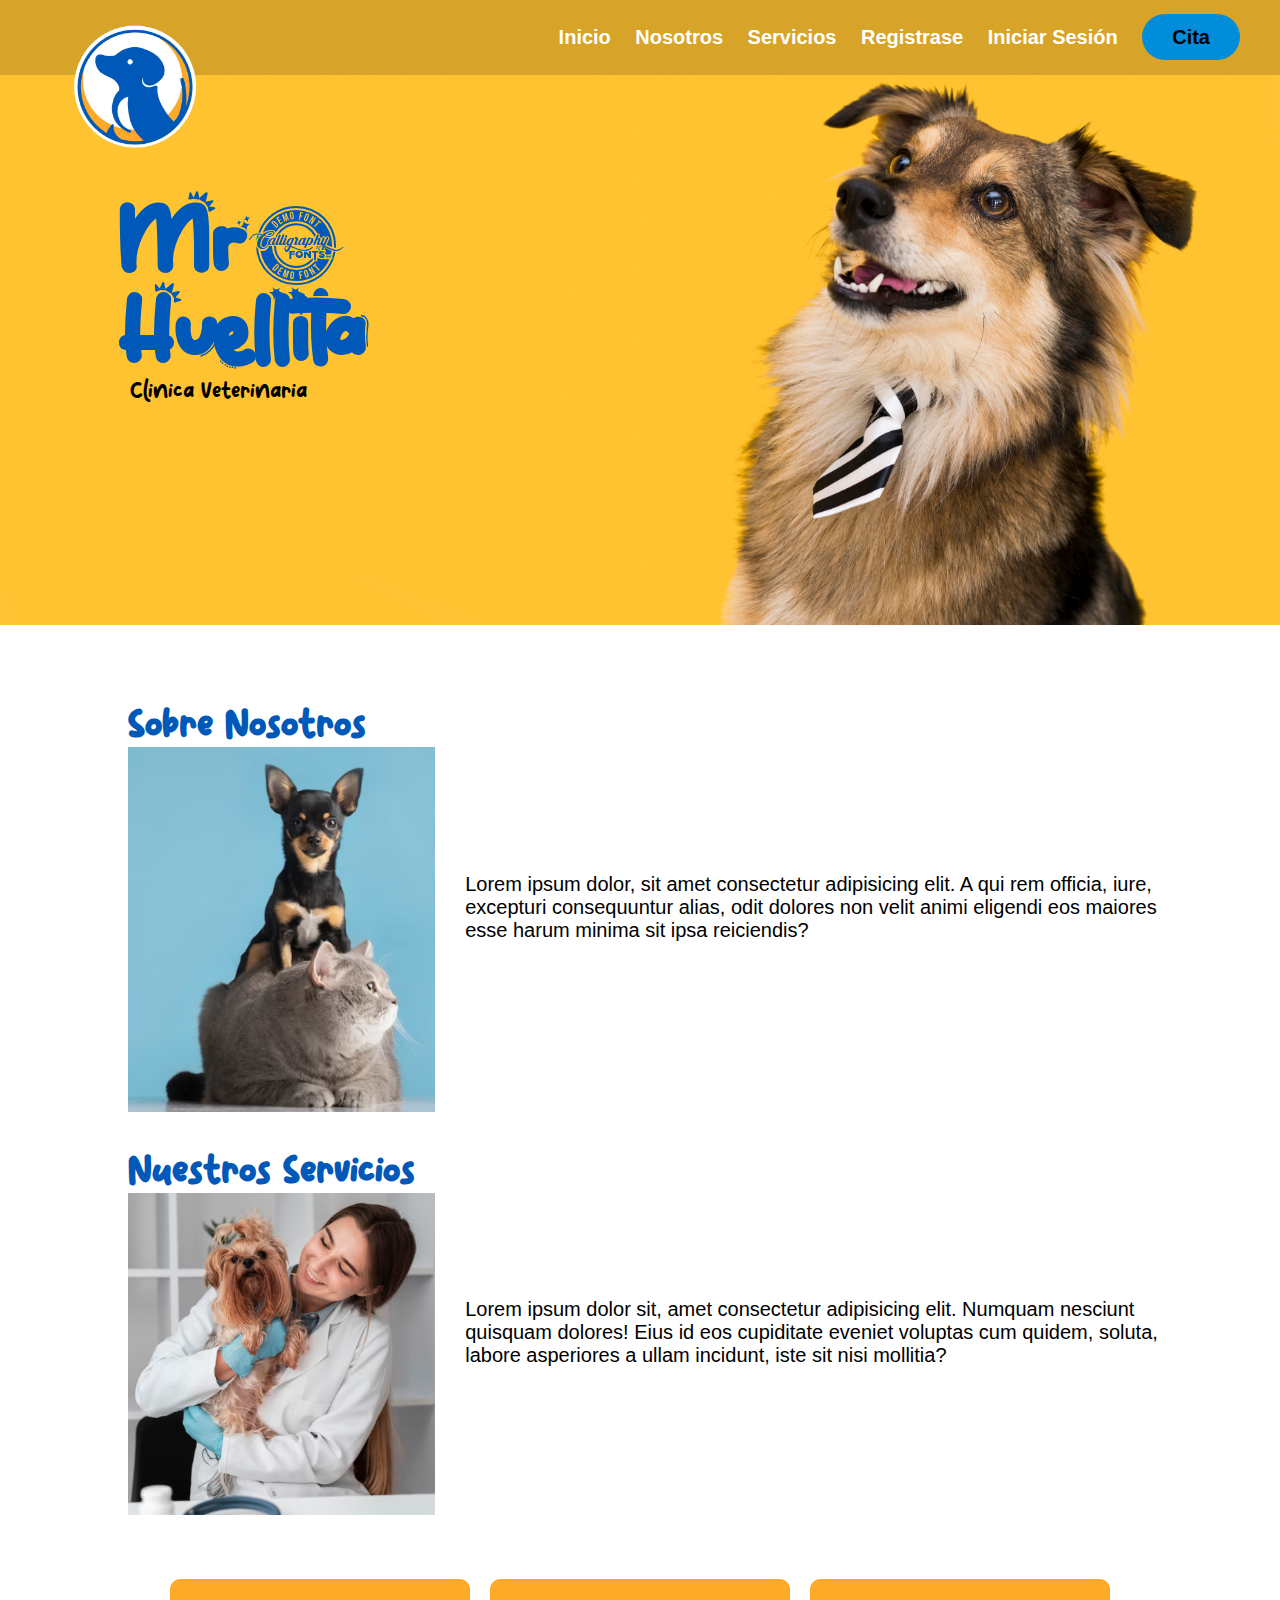
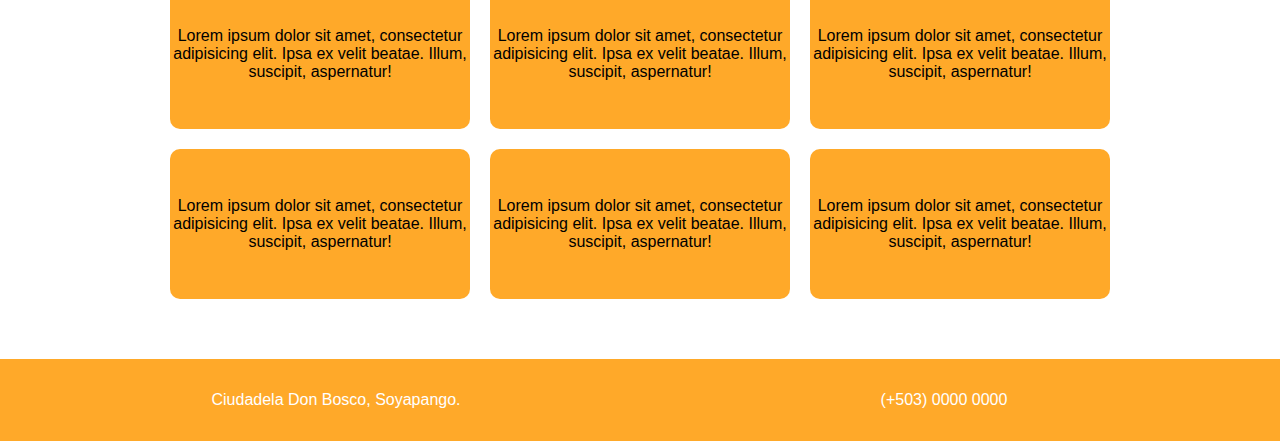
<file: veterinaria/html/index.html>
<!DOCTYPE html>
<html lang="es">
<head>
    <meta charset="UTF-8">
    <meta http-equiv="X-UA-Compatible" content="IE=edge">
    <meta name="viewport" content="width=device-width, initial-scale=1.0">
    <title>Clinica Veterinaria Mr. Huellita</title>
    <link rel="stylesheet" href="../css/index.css">
    <link rel="shortcut icon" href="../img/logo.png">
</head>
<body>
    <div class="headerContainer">
          <div class="logo">
            <img src="../img/logo.png" class="logo"></a>
            </div>
            <ul class="headUl">
                <li class="navLI"><a href="#">Inicio</a></li>
                <li class="navLI"><a href="#nosotros">Nosotros</a></li>
                <li class="navLI"><a href="#servicios">Servicios</a></li>
                <li class="navLI"><a href="./signUP.html">Registrase</a></li>
                <li class="navLI"><a href="./Login.html">Iniciar Sesión</a></li>
                <li class="navLI"><a class="cita" href="#">Cita</a></li>
            </ul>
    </div>
    <header>
        <img class="animalImg" src="../img/vista-frontal-hermoso-perro-espacio-copia.jpg" alt="petsImg">
        <div class="frase">
            <p class="name">Mr. <br> 
                Huellita</p>
            <p class="little">
                Clinica Veterinaria
            </p>
        </div>
    </header>
    <main>
        <section class="mainSection" >
            <article class="art" id="nosotros">
                <div class="container">
                    <h2>Sobre Nosotros</h2>
                    <img class="animal" src="../img/xd.png" alt="imagen sobre nosotros">
                </div>
                <div class="cont">
                    <p class="txt">Lorem ipsum dolor, sit amet consectetur adipisicing elit. A qui rem officia, iure, excepturi consequuntur alias, odit dolores non velit animi eligendi eos maiores esse harum minima sit ipsa reiciendis?</p>
                </div>
            </article>
           <article class="art" id="servicios">
            <div class="container">
                <h2>Nuestros Servicios</h2>
                <img class="animal" src="../img/xd2.png" alt="imagen sobre Servicios">
            </div>
           <div class="cont">
            <p class="txt">Lorem ipsum dolor sit, amet consectetur adipisicing elit. Numquam nesciunt quisquam dolores! Eius id eos cupiditate eveniet voluptas cum quidem, soluta, labore asperiores a ullam incidunt, iste sit nisi mollitia?</p>
           </div>
           </article>
        </section>
    </main>
    <div class="wrap">
		<div class="tarjeta-wrap">
			<div class="tarjeta">
				<div class="adelante">
					<p>Lorem ipsum dolor sit amet, consectetur adipisicing elit. Ipsa ex velit beatae. Illum, suscipit, aspernatur!</p>
				</div>
			</div>
		</div>
		<div class="tarjeta-wrap">
			<div class="tarjeta">
				<div class="adelante">
					<p>Lorem ipsum dolor sit amet, consectetur adipisicing elit. Ipsa ex velit beatae. Illum, suscipit, aspernatur!</p>
				</div>
			</div>
		</div>
		<div class="tarjeta-wrap">
			<div class="tarjeta">
				<div class="adelante">
					<p>Lorem ipsum dolor sit amet, consectetur adipisicing elit. Ipsa ex velit beatae. Illum, suscipit, aspernatur!</p>
				</div>
			</div>
		</div>
		<div class="tarjeta-wrap">
			<div class="tarjeta">
				<div class="adelante">
					<p>Lorem ipsum dolor sit amet, consectetur adipisicing elit. Ipsa ex velit beatae. Illum, suscipit, aspernatur!</p>
				</div>
			</div>
		</div>
		<div class="tarjeta-wrap">
			<div class="tarjeta">
				<div class="adelante">
					<p>Lorem ipsum dolor sit amet, consectetur adipisicing elit. Ipsa ex velit beatae. Illum, suscipit, aspernatur!</p>
				</div>
			</div>
		</div>
		<div class="tarjeta-wrap">
			<div class="tarjeta">
				<div class="adelante">
					<p>Lorem ipsum dolor sit amet, consectetur adipisicing elit. Ipsa ex velit beatae. Illum, suscipit, aspernatur!</p>
				</div>
			</div>
		</div>
	</div>

    <footer>
        <div class="top_header">
          <section>
            <span>Ciudadela Don Bosco, Soyapango.</span>
          </section>
          <section>
            <span>(+503) 0000 0000</span>
          </section>
        </div>
      </footer>
</body>
</html>
</file>
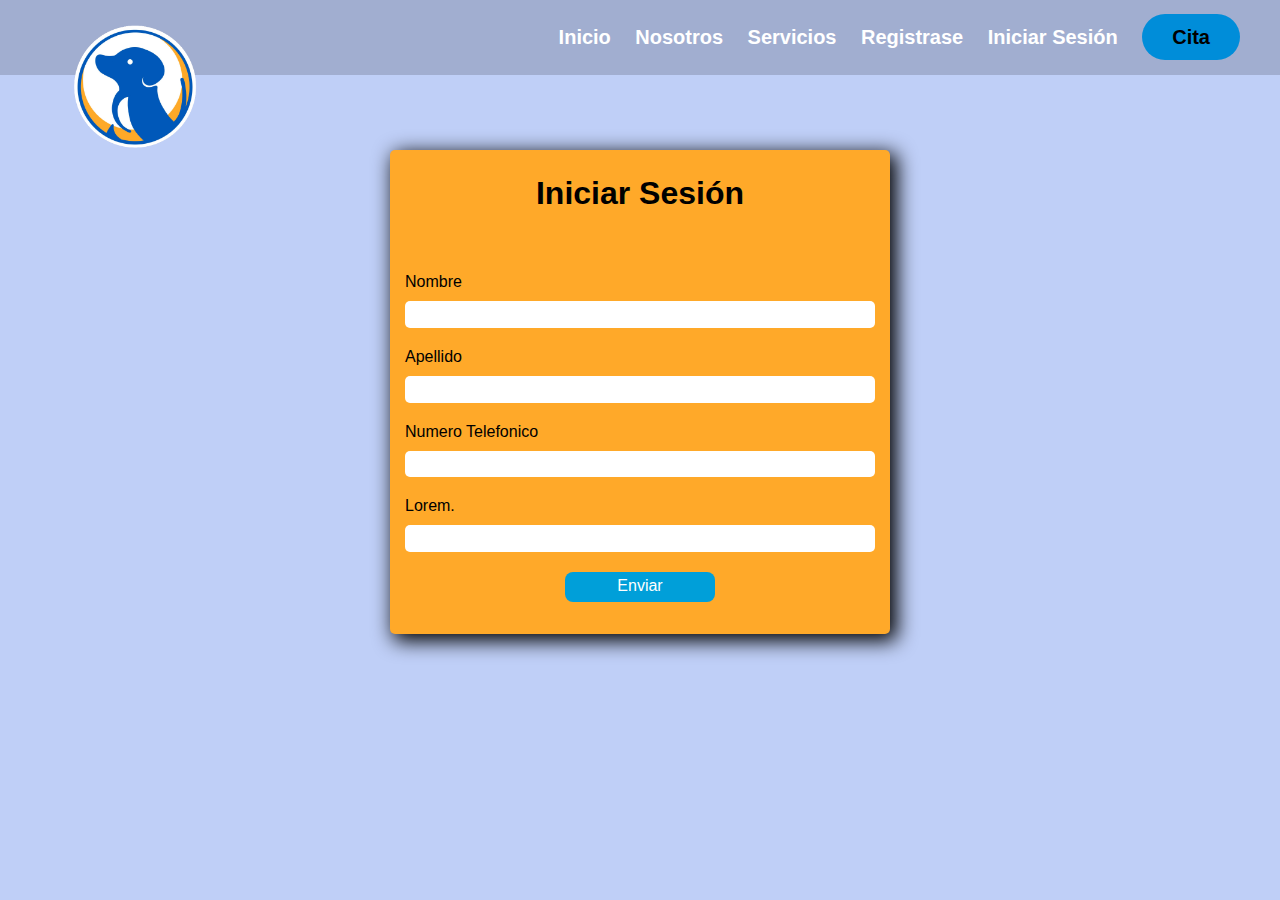
<file: veterinaria/html/Login.html>
<!DOCTYPE html>
<html lang="en">

<head>
    <meta charset="UTF-8">
    <meta http-equiv="X-UA-Compatible" content="IE=edge">
    <meta name="viewport" content="width=device-width, initial-scale=1.0">
    <link rel="stylesheet" href="../css/Login.css">
    <title>Iniciar Sesión</title>
  <link rel="shortcut icon" href="../img/logo.png">
</head>

<body>
    <div class="headerContainer">
        <div class="logo">
          <a href="../html/index.html">
            <img src="../img/logo.png" class="logo"></a>
          </a>
          </div>
          <ul class="headUl">
              <li class="navLI"><a href="./index.html">Inicio</a></li>
              <li class="navLI"><a href="./index.html #nosotros">Nosotros</a></li>
              <li class="navLI"><a href="./index.html #servicios">Servicios</a></li>
              <li class="navLI"><a href="./signUP.html">Registrase</a></li>
              <li class="navLI"><a href="./Login.html">Iniciar Sesión</a></li>
              <li class="navLI"><a class="cita" href="#">Cita</a></li>
          </ul>
    </div>
    <div id="container">
        <form action="" method="post">
            <h1>Iniciar Sesión</h1>
            <fieldset>
                
                <label for="firtsNames">
                    Nombre
                    <input type="text" id="firtsNames" required>
                </label>
                <label for="">
                    Apellido
                    <input type="text" id="lastNames" required>
                </label>
                <label for="numTel">
                    Numero Telefonico
                    <input type="text" id="numTel" required>
                </label>
                <label for="lorem">
                    Lorem. 
                    <input type="text" id="lorem" required>
                </label>
                <label for="button" id="labelS">
                    Enviar
                </label>
                <input type="submit" id="button">
            </fieldset>
        </form>
    </div>

</body>

</html>
</file>
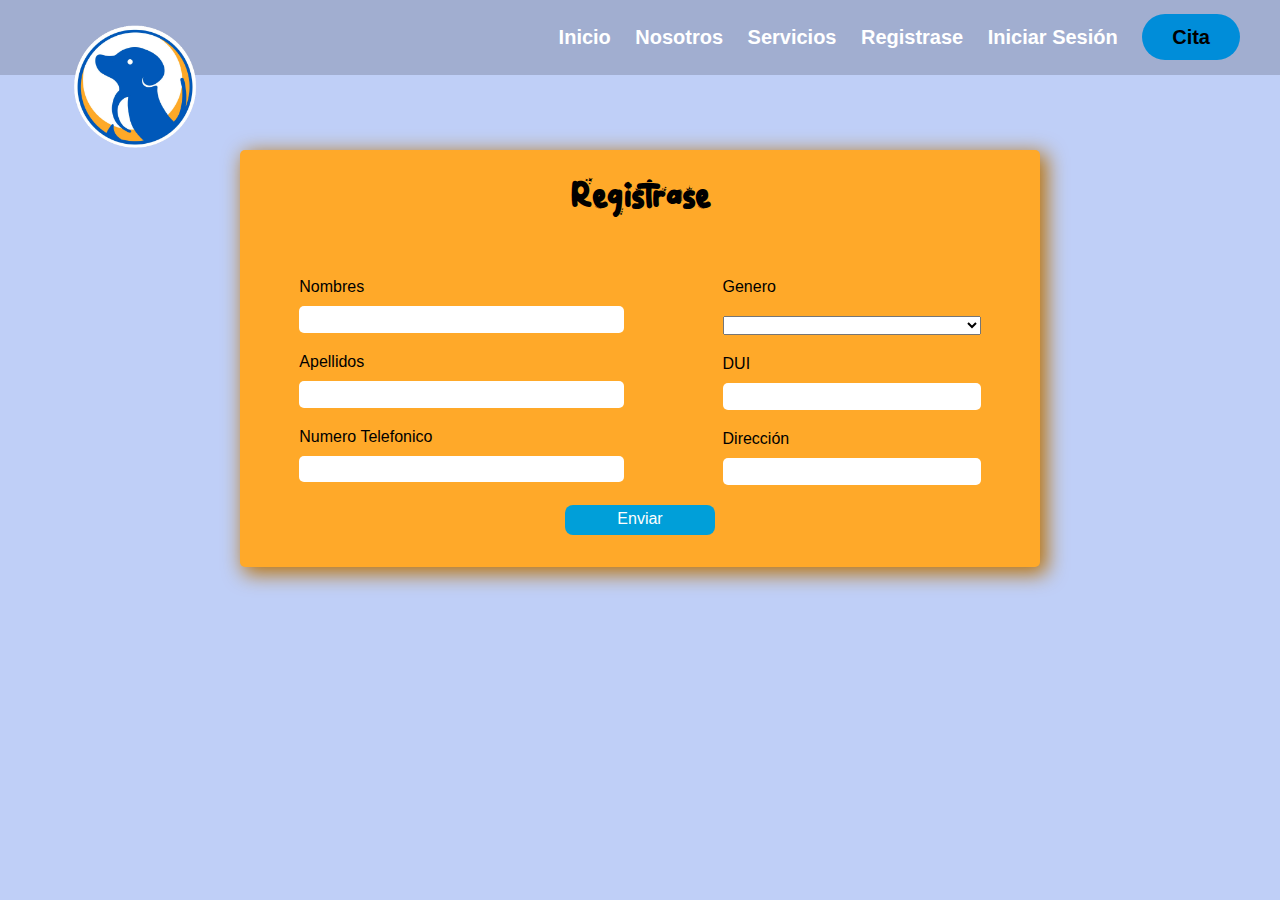
<file: veterinaria/html/signUP.html>
<!DOCTYPE html>
<html lang="en">

<head>
    <meta charset="UTF-8">
    <meta http-equiv="X-UA-Compatible" content="IE=edge">
    <meta name="viewport" content="width=device-width, initial-scale=1.0">
    <link rel="stylesheet" href="../css/signUp.css">
    <title>Registrase</title>
    <link rel="shortcut icon" href="../img/logo.png">
</head>

<body>
    <div class="headerContainer">
        <div class="logo">
          <img src="../img/logo.png" class="logo"></a>
          </div>
          <ul class="headUl">
              <li class="navLI"><a href="./index.html">Inicio</a></li>
                <li class="navLI"><a href="./index.html #nosotros">Nosotros</a></li>
                <li class="navLI"><a href="./index.html #servicios">Servicios</a></li>
              <li class="navLI"><a href="./signUP.html">Registrase</a></li>
              <li class="navLI"><a href="./Login.html">Iniciar Sesión</a></li>
              <li class="navLI"><a class="cita" href="#">Cita</a></li>
          </ul>
    </div>
    <div id="container">
        <form action="" method="post">
            <h1>Registrase</h1>
            <div class="field">
                <fieldset>
                    <label for="firtNames">
                        Nombres
                        <input type="text" id="firtNames" required>
                    </label>
                    <label for="lastName">
                        Apellidos
                        <input type="text" id="lastNames" required>
                    </label>
                    <label for="">
                        Numero Telefonico
                        <input type="tel"  id="numTel" required>
                    </label>
                   
                </fieldset>
                <fieldset>
                    <label for="">
                        Genero
                        <select name="" id="" required>
                            <option value="" selected disabled></option>
                            <option value="M">Masculino</option>
                            <option value="F">Femenino</option>
                            <option value="O">Otro</option>
                            <option value="null">Prefiero no decirlo</option>
                        </select>
                    </label>
                    <label for="dui">
                        DUI
                        <input type="text" required id="dui">
                    </label>
                    <label for="direction">
                        Dirección
                        <input type="text" required id="direction">
                    </label>
                    
                </fieldset>
            </div>
            <label for="button" id="labelS">
                Enviar
            </label>
            <input type="submit" id="button">
        </form>
    </div>

</body>

</html>
</file>
<file: veterinaria/css/index.css>
@import url(../css/header.css);
@import url(../css/colors.css);

*, html{

    box-sizing: border-box;
    padding: 0;
    margin: 0;
    scroll-behavior: smooth;
}

body{
    font-family: Arial, Helvetica, sans-serif;
}

/*fonts */

@font-face {
    font-family: smile;
    src: url(../fonts/Purple\ Smile.otf);

}

@font-face {
    font-family: fied;
    src: url(../fonts/Spotyfied\ Me.ttf);

}

@font-face {
    font-family: play;
    src: url(../fonts/PlayoutDemoRegular.ttf);

}

@font-face {
    font-family: pulang;
    src: url(../fonts/Pulang.otf);

}

/*scrollbar*/
::-webkit-scrollbar{
    width: 5px;
    }
    
    ::-webkit-scrollbar-track{
    border: 5px solid #ffa929
    }
    
    ::-webkit-scrollbar-thumb{
    background: #0059b8
}




/*ESTILOS IMAGEN*/

header{
    padding: 80px 15px;
    position: relative;
    top: -75px;
    display: flex;
    width: 100%;
    height: 700px;
    justify-content: flex-start;
    align-items: center;
    color: black;
}

.animalImg{
    position: absolute;
    top: 0;
    left: 0;
    z-index: -2;
    width: 100%;
    height: 100%;
    object-fit: cover;
}

.frase{
    margin: 50px 0 0 100px;
}

.name{
    font-size: 90px;
    font-weight: 400;
    font-family: play; 
    color: var(--color3);
    letter-spacing: -4px;
    line-height: 90px;
   
}

.little{
    font-family: pulang;
    font-size: 20px;
    color: black;
    margin-left: 15px;
}

/*ESTILOS INFORMACION*/

main{
    width: 80%;
    max-width: 1200px;
    margin: 0 auto;
}

.mainSection{
    width: 100%;
    height: auto;
}

.art{
    display: grid;
    grid-template-columns: 30% 70%;
    gap: 30px;
    margin: 0 0 30px 0;
}

.mainSection h2{
    font-family: pulang;
    color: #0059b8;
    font-size: 35px;
}

.container{
    max-width: 350px;
    height: auto;
}

.animal{
    width: 100%;
    height: auto;
}

.cont{
   display: flex;
   align-items: center;
}

.txt{
    font-size: 20px;
}

/*tarjetas*/
.wrap{
	width: 90%;
    max-width: 1100px;
    min-width: 300px;
	margin: 50px auto;
	display: -webkit-box;
	display: -webkit-flex;
	display: -ms-flexbox;
	display: flex;
    flex-wrap: wrap;
	-webkit-box-pack: center;
	-webkit-justify-content: center;
	-ms-flex-pack: center;
	justify-content: center;
    text-align: center;
}

.little2{
    font-family: pulang;
    font-size: 30px;
    color: var(--color3);
    margin-right: 15px;
}

.tarjeta-wrap{
	margin: 10px;
}

.tarjeta{
    display: flex;
    align-items: center;
	width: 300px;
	height: 150px;
	background: #ffa929;
    border-radius: 10px;
}

footer {
    width: 100%;
    background-color: #ffa929;
    color: #fff;
    }
    
    .top_header {
    padding: 2rem;
    display: flex;
    align-items: center;
    justify-content: center;
    position: relative;
    }
    
    .top_header section {
    display: flex;
    text-align: center;
    align-items: center;
    justify-content: center;
    width: 100%;
}
</file>
<file: veterinaria/css/Login.css>
@import url(../css/header.css);

*, html{

    box-sizing: border-box;
    padding: 0;
    margin: 0;
    scroll-behavior: smooth;
}

body{
    font-family: Arial, Helvetica, sans-serif;
    background-color: var(--color6);
}

/* Form start */
h1 {
    margin: 0.3em auto;
    text-align: center;
}

form {
    background-color: var(--color1);
    padding: 15px 15px;
    border-radius: 5px;
    margin: 150px auto 30px;
    width: 80vw;
    max-width: 500px;
    min-width: 200px;
    padding-bottom: 2em;
    box-shadow: 5px 5px 20px 2px black;
}

fieldset {
    border: none;
    padding: 2rem 0 0 0;
    min-width: 100px;
}

legend{
    margin: 5px;
}

label, select {
    width: 100%;
    display: block;
    margin: 20px 0;
    cursor: pointer;
}

input {
    margin: 10px 0 0 0;
    width: 100%;
    min-height: 2em;
    outline: none;
    border-radius: 5px;
    border: none;
    padding: 1px 0px 1px 4px;
    padding: 5px;
}

#button {
    display: none;
}

#labelS{
    margin: 0 auto;
    color: #fff;
    padding: 5px;
    width: 150px;
    text-align: center;
    height: 30px;
    background-color: var(--color5);
    border-radius: 8px;
}
</file>
<file: veterinaria/css/signUp.css>
@import url(../css/header.css);
@import url(../css/fonts.css);

*, html{

    box-sizing: border-box;
    padding: 0;
    margin: 0;
    scroll-behavior: smooth;
}

body{
    font-family: Arial, Helvetica, sans-serif;
    background-color: var(--color6);
}


/* Form start */
h1 {
    margin: 0.3em auto;
    text-align: center;
    font-weight: 100;
    font-family: play;
}

form {
    background-color: var(--color1);
    padding: 15px 15px;
    border-radius: 5px;
    margin: 150px auto 30px;
    width: 80vw;
    max-width: 800px;
    min-width: 200px;
    padding-bottom: 2em;
    box-shadow: 5px 5px 20px 2px #b9740d;
}

fieldset {
    border: none;
    padding: 2rem 0 0 0;
    min-width: 100px;
}

legend{
    margin: 5px;
}

label, select {
    width: 100%;
    display: block;
    margin: 20px 0;
    cursor: pointer;
}

input {
    margin: 10px 0 0 0;
    width: 100%;
    min-height: 2em;
    outline: none;
    border-radius: 5px;
    border: none;
    padding: 1px 0px 1px 4px;
    padding: 5px;
}

.field{
    display: flex;
    justify-content: space-around;
    gap: 10px;
}

.warnings{
    width: 200px;
    text-align: right;
    margin: auto;
    color: black;
    padding-top: 30px;
    position: absolute;
}

#button {
    display: none;
}

#labelS{
    margin: 0 auto;
    color: #fff;
    padding: 5px;
    width: 150px;
    text-align: center;
    height: 30px;
    background-color: var(--color5);
    border-radius: 8px;
}
</file>
